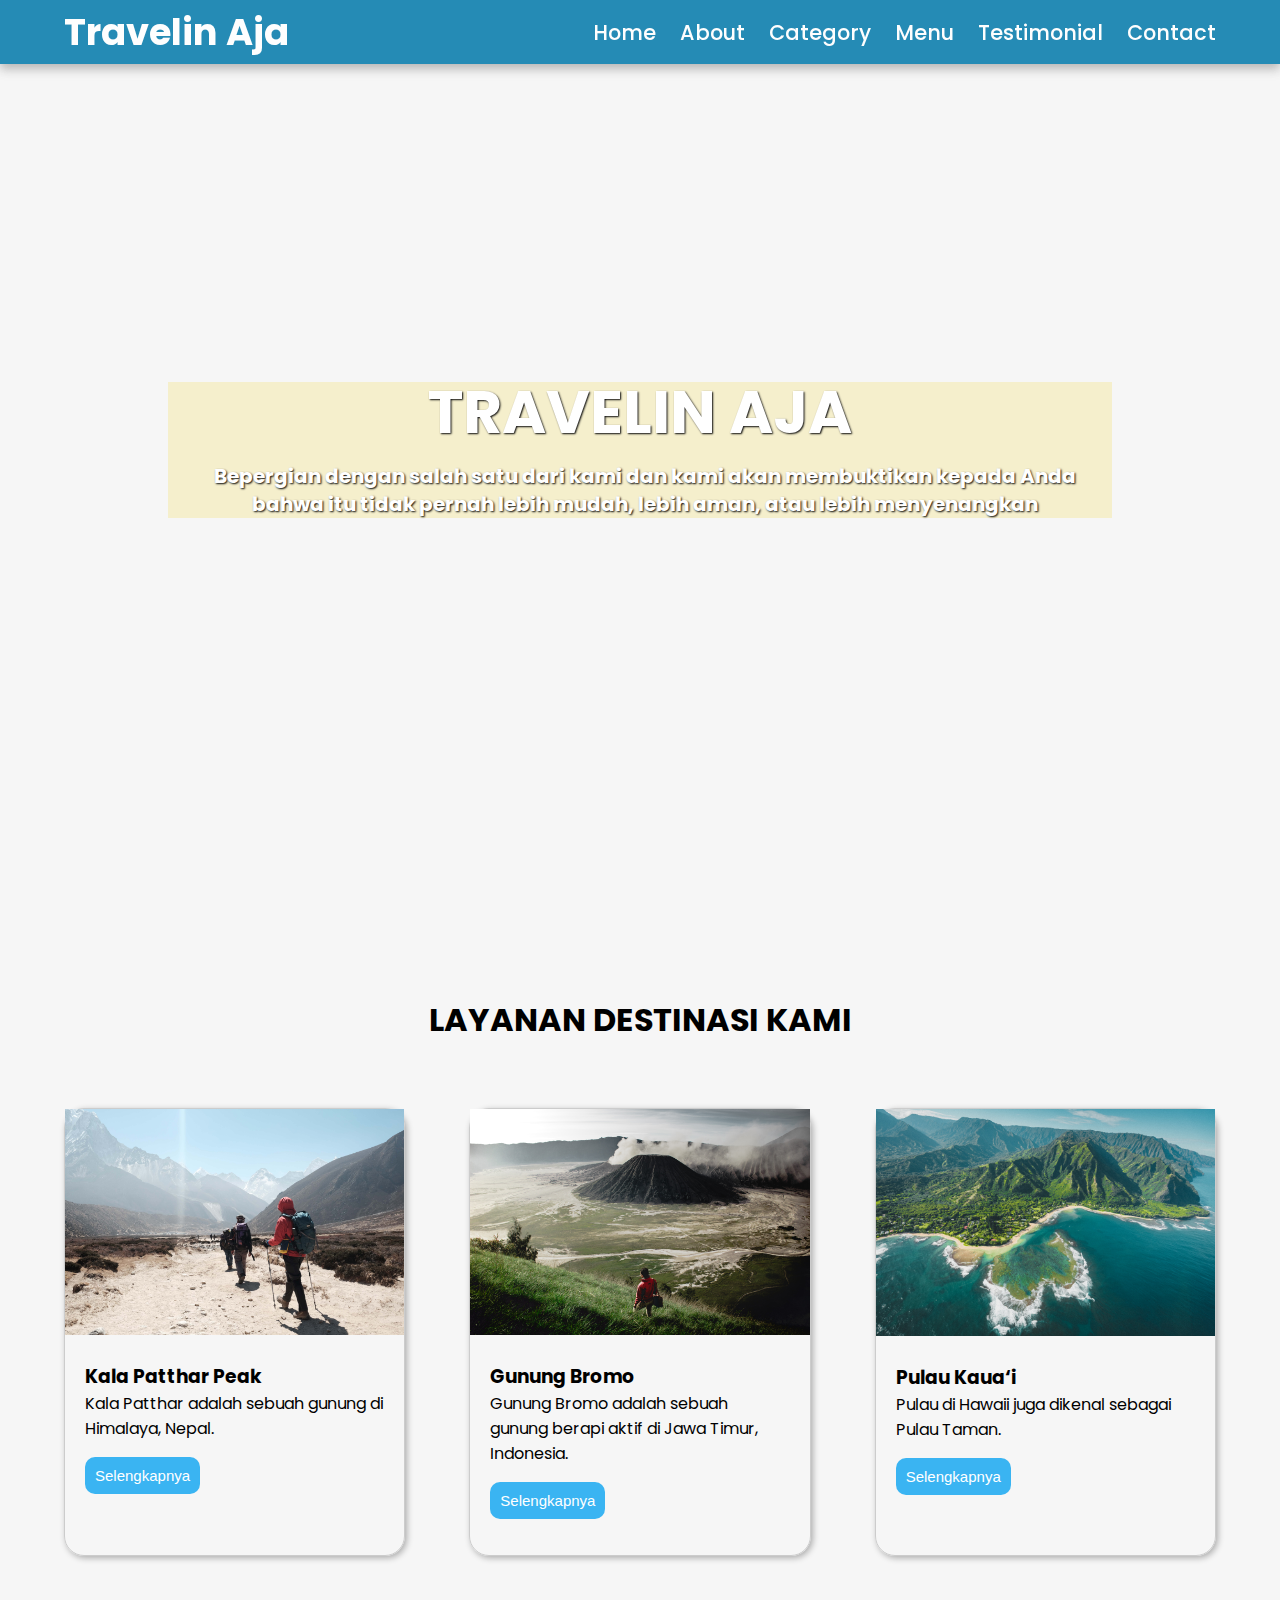
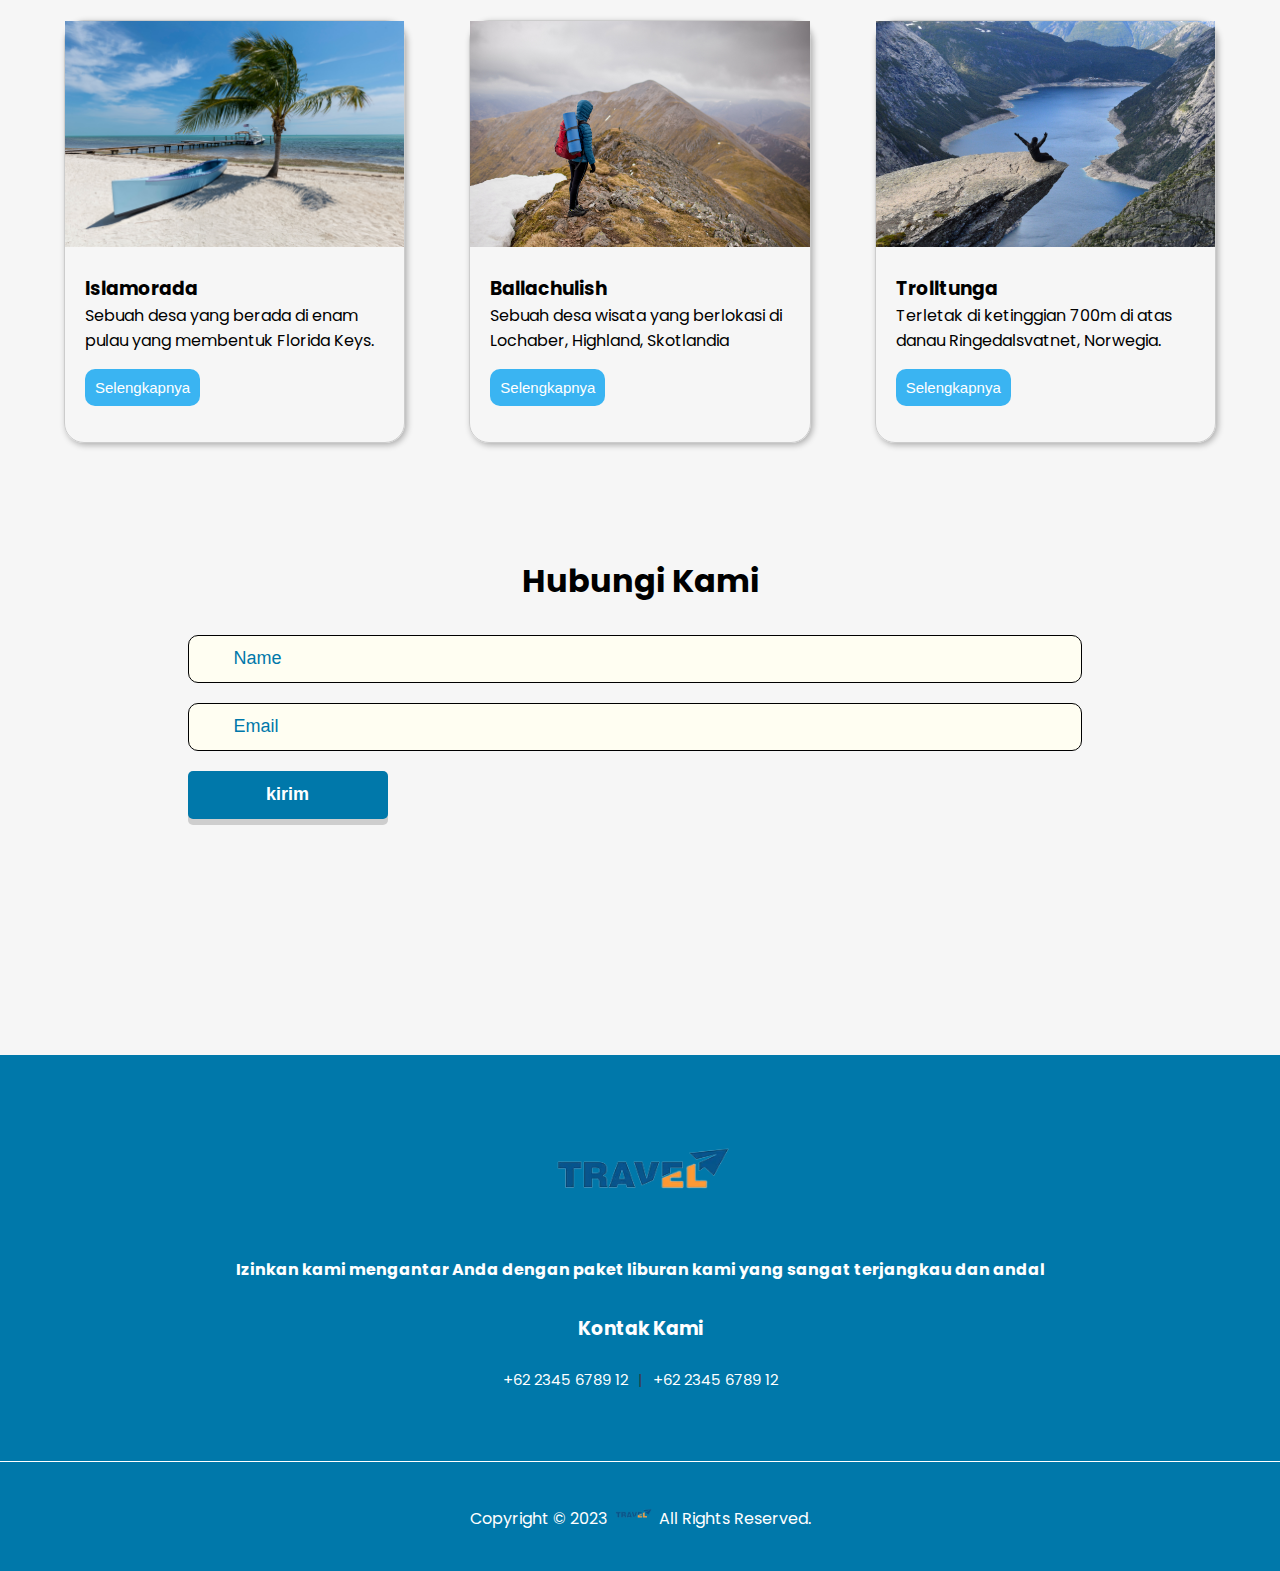
<file: index.html>
<!DOCTYPE html>
<html lang="en">
<head>
    <meta charset="UTF-8">
    <meta http-equiv="X-UA-Compatible" content="IE=edge">
    <meta name="viewport" content="width=device-width, initial-scale=1.0">
    <link rel="stylesheet" href="css/style.css">
    <link rel="icon" href="assets/ic-web.png">
    <link rel="stylesheet" href="https://cdnjs.cloudflare.com/ajax/libs/animate.css/4.1.1/animate.min.css"/>
    <title>Travelin Aja</title>
</head>
<body>
    <!-- Header Navbar -->
    <nav class="navbar">
        <div class="navbar-container container">
            <input type="checkbox" name="" id="">
            <div class="hamburger-lines">
                <span class="line line1"></span>
                <span class="line line2"></span>
                <span class="line line3"></span>
            </div>
            <ul class="menu-items">
                <li><a href="#">Home</a></li>
                <li><a href="#">About</a></li>
                <li><a href="#">Category</a></li>
                <li><a href="#">Menu</a></li>
                <li><a href="#">Testimonial</a></li>
                <li><a href="#">Contact</a></li>
            </ul>
            <h1 class="logo">Travelin Aja</h1>
        </div>
    </nav>

    <!-- Hero Section -->

    <div class="hero-section">
        <div class="hero-section-text">
          <h1 class="heading animate__animated animate__fadeInDown">TRAVELIN AJA</h1>
          <h5 class="paragraph animate__animated animate__fadeInUp">Bepergian dengan salah satu dari kami dan kami akan membuktikan kepada Anda bahwa itu tidak pernah lebih mudah, lebih aman, atau lebih menyenangkan</h5>
        </div>
      </div>
    
    <!-- Body Menu -->
    <div class="container">
        <div class="menu-title">
            <h1 class="animate__animated animate__fadeInUp">LAYANAN DESTINASI KAMI</h1>
        </div>
        <main class="grid">
            <article>
                <img src="assets/card-1.jpg" alt="Sample photo">
                <div class="text">
                    <h3>Kala Patthar Peak</h3>
                    <p>Kala Patthar adalah sebuah gunung di Himalaya, Nepal.</p>
                    <button href="#" class="btn-article">Selengkapnya</button>                
                </div>
            </article>
            <article>
                <img src="assets/card-2.jpg" alt="Sample photo">
                <div class="text">
                    <h3>Gunung Bromo</h3>
                    <p>Gunung Bromo adalah sebuah gunung berapi aktif di Jawa Timur, Indonesia.</p>
                    <button href="#" class="btn-article">Selengkapnya</button>                
                </div>
            </article>
            <article>
                <img src="assets/card-3.jpg" alt="Sample photo">
                <div class="text">
                    <h3>Pulau Kaua‘i</h3>
                    <p>Pulau di Hawaii juga dikenal sebagai Pulau Taman.</p>
                    <button href="#" class="btn-article">Selengkapnya</button>                
                </div>
            </article>
            <article>
                <img src="assets/card-4.jpg" alt="Sample photo">
                <div class="text">
                    <h3>Islamorada</h3>
                    <p>Sebuah desa yang berada di enam pulau yang membentuk Florida Keys.</p>
                    <button href="#" class="btn-article">Selengkapnya</button>                
                </div>
            </article>
            <article>
                <img src="assets/card-5.jpg" alt="Sample photo">
                <div class="text">
                    <h3>Ballachulish</h3>
                    <p>Sebuah desa wisata yang berlokasi di Lochaber, Highland, Skotlandia</p>
                    <button href="#" class="btn-article">Selengkapnya</button>                
                </div>
            </article>
            <article>
                <img src="assets/card-6.jpg" alt="Sample photo">
                <div class="text">
                    <h3>Trolltunga</h3>
                    <p>Terletak di ketinggian 700m di atas danau Ringedalsvatnet, Norwegia.</p>
                    <button href="#" class="btn-article">Selengkapnya</button>
                </div>
            </article>
        </main>
    </div>


    <!-- Form Menu -->
    <h1 style="margin-top: 3cm; text-align: center;" class="animate__animated animate__fadeInUp">Hubungi Kami</h1>
    <div class="wpcf7" id="wpcf7-f156-p143-o1 formwrap">
        <form action="/?page_id=143#wpcf7-f156-p143-o1" method="post" class="wpcf7-form" novalidate="novalidate">
            <div style="display: none;">
                <input type="hidden">
                <input type="hidden">
                <input type="hidden">
                <input type="hidden">
                <input type="hidden">
            </div>
            <p>
            <span class="Name">
                <input type="text" name="Name" value="" size="40" class="nameinput wpcf7-form-control wpcf7-text wpcf7-validates-as-required" aria-required="true" aria-invalid="false" placeholder="Name">
            </span>
            <span class="mail">
                <input type="email" name="Email"  size="40" class="emailinput wpcf7-form-control wpcf7-text wpcf7-email wpcf7-validates-as-required wpcf7-validates-as-email" aria-required="true" aria-invalid="false" placeholder="Email">
            </span>
            <button type="submit" class="btn-submit">kirim</button>
            </p>
        <div class="wpcf7-response-output wpcf7-display-none">
        </div>
    </form>
    </div>

    <!-- Footer  -->
    <section class="contact-area" id="contact">
        <div class="container">
            <div class="row">
                <div class="col-lg-6 offset-lg-3">
                    <div class="contact-content text-center">
                        <a href="#"><img src="assets/logo.png" alt="logo"></a>
                        <h4 style="margin-top: 2em;">Izinkan kami mengantar Anda dengan paket liburan kami yang sangat terjangkau dan andal</h4>
                        <div style="margin-top: 2em;">
                            <h3>Kontak Kami</h3>
                            <br>
                            <h6>+62 2345 6789 12<span>|</span>+62 2345 6789 12</h6>
                        </div>
                    </div>
                </div>
            </div>
        </div>
    </section>

    <footer>
        <p>Copyright &copy; 2023 <img src="assets/logo.png" alt="logo"> All Rights Reserved.</p>
    </footer>

</body>
</html>
</file>
<file: css/style.css>
@import url('https://fonts.googleapis.com/css2?family=Poppins:wght@500&display=swap');


*,
*::after,
*::before{
    box-sizing: border-box;
    padding: 0;
    margin: 0;
}

body {
position: relative;
font-family: "Poppins", sans-serif;
background-repeat: no-repeat;
background-size: cover;
background-color: #F6F6F6;
}


/* CSS Navbar */

.html{
    font-size: 62.5%;
}

.navbar input[type="checkbox"],
.navbar .hamburger-lines{
    display: none;
}

.container{
    max-width: 1200px;
    width: 90%;
    margin: auto;
}

.navbar{
    box-shadow: 0px 5px 10px 0px #aaa;
    position: fixed;
    width: 100%;
    background: #0078AA;
    color: #FFF;
    opacity: 0.85;
    z-index: 100;
}

.navbar-container{
    display: flex;
    justify-content: space-between;
    height: 64px;
    align-items: center;
}

.menu-items{
    order: 2;
    display: flex;
}
.logo{
    order: 1;
    font-size: 2.3rem;
}

.menu-items li{
    list-style: none;
    margin-left: 1.5rem;
    font-size: 1.3rem;
}

.navbar a{
    color: #FFF;
    text-decoration: none;
    font-weight: 500;
    transition: color 0.3s ease-in-out;
}

.navbar a:hover{
    color: #1e5adb;
}


/* CSS Hero */


.hero-section {
    background: url("https://images.unsplash.com/photo-1516815231560-8f41ec531527?ixlib=rb-4.0.3&ixid=MnwxMjA3fDB8MHxwaG90by1wYWdlfHx8fGVufDB8fHx8&auto=format&fit=crop&w=1467&q=80") 50% no-repeat;
    background-size: cover;
    height: 100vh;
    text-align: center;
    display: -webkit-flex;
    display: -ms-flexbox;
    display: flex;
    -webkit-align-items: center;
        -ms-flex-align: center;
            align-items: center;
    -webkit-justify-content: center;
        -ms-flex-pack: center;
            justify-content: center;
  }
  
  .hero-section .hero-section-text {
    color: #fefefe;
    background-color: #f3e2805b;
    text-shadow: 1px 1px 2px #0a0a0a;
    width: 25cm;
      }

  .heading{
    font-weight:700;
    color:#fff;
    font-size: 3.75rem;
    line-height: 1;
  }
  .paragraph{
    color: #fff;
    padding-left:10px;
    margin-top:20px;
    font-size: 1.25rem;
    line-height: 1.75rem;
  }
    

/* CSS Menu */

.grid {
display: grid;
grid-template-columns: repeat(auto-fill, minmax(280px, 1fr));
grid-gap: 4em;
align-items: stretch;
}

.grid > article {
border: 1px solid #ccc;
border-radius: 20px;
box-shadow: 2px 2px 6px 0px rgba(0, 0, 0, 0.3);
}

.grid > article img {
max-width: 100%;
}

.grid .text {
padding: 20px;
}

.menu-title{
    text-align: center;
    margin-bottom: 4em;
    margin-top: 6em;;
}

.btn-article{
    width: auto;
    color: #fff;
    padding: 10px;
    border: none;
    border-radius: 10px;
    background-color: #3AB4F2;
    margin: 1rem 0;
    font-size: 15px;
    cursor: pointer;
}


/* CSS form */
form {
    margin-left:auto;
    margin-right:auto;
    width: 965px;
    height: 450px;
    padding:30px;
    -moz-border-radius: 10px;
    -webkit-border-radius: 10px;
    border-radius: 10px;
    -moz-background-clip: padding;
    -webkit-background-clip: padding-box;
    background-clip: padding-box; 
    overflow: hidden; 
}

textarea{
	  background: #fffef2; 
    width: 894px;
    height: 110px;
    border: 1px solid black;
    -moz-border-radius: 10px;
    -webkit-border-radius: 10px;
    border-radius: 10px;
    -moz-background-clip: padding;
    -webkit-background-clip: padding-box;
    background-clip: padding-box; 
    display: block;
    font-family: 'Source Sans Pro', sans-serif;
    font-size: 18px;
    color: #fff;
    padding-left: 45px;
    padding-right: 20px;
    padding-top: 12px;
    margin-bottom: 20px;
    overflow: hidden;
}

select {
    width: 960px;
    height: 48px;
    line-height: 1.5;
    font-size: 1.4em;
    border: none;
    border-radius: 10px;
    -webkit-border-radius: 10px;
    -mox-border-radius: 10px;
    color: #fff;
    display: block;
    background: transparent;
    background-color: rgba(0,0,0,.4);
    margin-bottom: 20px;
    display: block;
    font-family: 'Source Sans Pro', sans-serif;
    font-size: 18px;
    appearance: none;
    -webkit-appearance: none;
    -moz-appearance: none;
}

.nameinput, .emailinput {
    width: 894px;
    height: 48px;
    border: none;
    -moz-border-radius: 10px;
    -webkit-border-radius: 10px;
    border-radius: 10px;
    -moz-background-clip: padding;
    -webkit-background-clip: padding-box;
    background-clip: padding-box; 
    display: block;
    font-family: 'Source Sans Pro', sans-serif;
    font-size: 18px;
    color: #fff;
    padding-left: 20px;
    padding-right: 20px;
    margin-bottom: 20px;
}

input[type=submit] {
    cursor: pointer;
}

input.nameinput {
	  background: #fffef2; 
	  padding-left: 45px;
      border: 1px solid black;
}

input.emailinput {
	  background: #fffef2;
	  padding-left: 45px;
      border: 1px solid black;
}

input.message {
	  background: #fffef2;
	  padding-left: 45px;
      border: 1px solid black;
}

select.indent {
	  padding-left: 45px;
    cursor: pointer;
}

::-webkit-input-placeholder {
	  color: #0078AA;
}

:-moz-placeholder{ 
    color: #0078AA; 
}

::-moz-placeholder {
    color: #0078AA;
}

:-ms-input-placeholder {  
	  color: #0078AA; 
}

input:focus, textarea:focus { 
	background-color: #eee582;
    -moz-box-shadow: 0 0 5px 1px #F6F6F6;
    -webkit-box-shadow: 0 0 5px 1px rgba(255,255,255,.5);
    box-shadow: 0 0 5px 1px rgba(255,255,255,.5);
	overflow: hidden; 
}

.btn-submit {
	border: none;
	font-family: 'Source Sans Pro', sans-serif;
    font-size: 18px;
    width: 200px;
    height: 48px;
    color: #fff;
    background: #0078AA;
    cursor: pointer;
    display: inline-block;
    font-weight: 700;
    position: relative;
    outline: none;
    box-shadow: 0 6px #cecece;
    border-radius: 5px;
    margin-right: 6px;
}

.flat {
	border: none;
	cursor: pointer;
	display: inline-block;
	outline: none;
    position: relative;
	-webkit-transition: all 0.3s;
	-moz-transition: all 0.3s;
	transition: all 0.3s;
}


.flat:before {
	position: absolute;
	height: 100%;
	left: 0;
	top: 0;
	line-height: 3;
	font-size: 140%;
	width: 60px;
}


.flat {
   width: 960px !important;
   height: 48px;
   overflow: hidden;
   margin-bottom: 20px;
   background: url(http://www.jordancundiff.com/wp-content/uploads/2014/03/icon-dropdown.png) no-repeat right;
}


/* CSS Footer */
img {
    max-width: 100%;
    height: auto;
}
        section {
            padding: 60px 0;
           /* min-height: 100vh;*/
        }
 ul {
            margin: 0;
            padding: 0;
            list-style: none;
        }
.contact-area {
    border-bottom: 1px solid #fff;
    text-align: center;
}

.contact-content p {
    font-size: 15px;
    margin: 30px 0 60px;
    position: relative;
}

.contact-content p::after {
    background: #353C46;
    bottom: -30px;
    content: "";
    height: 1px;
    left: 50%;
    position: absolute;
    transform: translate(-50%);
    width: 80%;
}

.contact-content h6 {
    color: #fff;
    font-size: 15px;
    font-weight: 400;
    margin-bottom: 10px;
}

.contact-content span {
    color: #353c47;
    margin: 0 10px;
}

.contact-social {
    margin-top: 30px;
}

.contact-social > ul {
    display: inline-flex;
}

.contact-social ul li a {
    border: 1px solid #fff;
    color: #fff;
    display: inline-block;
    height: 40px;
    margin: 0 10px;
    padding-top: 7px;
    transition: all 0.4s ease 0s;
    width: 40px;
}

.contact-social ul li a:hover {
    border: 1px solid #FAB702;
    color: #FAB702;
}

.contact-content img {
    max-width: 210px;
}

section, footer {
    background: #0078AA;
    color: #fff;
}

footer p {
    padding: 40px 0;
    text-align: center;
}

footer img {
    width: 44px;
}


@media only screen and ( min-width: 768px ) and ( max-width: 1035px ) {
  h1 { font-size: 80px; }
  form { width: 736px !important; }
    #wpcf7-f156-p143-o1\20 formwrap > form > p > span.wpcf7-form-control-wrap.Subject.flat > select, #wpcf7-f156-p143-o1\20 formwrap > form > p > span.wpcf7-form-control-wrap.Subject.flat { width: 731px !important; }
    .nameinput, .emailinput, #wpcf7-f156-p143-o1\20 formwrap > form > p > span.wpcf7-form-control-wrap.Message > textarea { width: 666px !important; }
}

@media only screen and ( max-width: 804px ) {
    h1 { font-size: 50px; }
  form { width: 450px !important; }
   #wpcf7-f156-p143-o1\20 formwrap > form > p > span.wpcf7-form-control-wrap.Subject.flat > select, #wpcf7-f156-p143-o1\20 formwrap > form > p > span.wpcf7-form-control-wrap.Subject.flat { width: 445px !important; }
    .nameinput, .emailinput, #wpcf7-f156-p143-o1\20 formwrap > form > p > span.wpcf7-form-control-wrap.Message > textarea { width: 380px !important; }
}

@media only screen and ( max-width: 517px ) {
     h1 { font-size: 30px; }
  form { width: 295px !important; }
  #wpcf7-f156-p143-o1\20 formwrap > form > p > span.wpcf7-form-control-wrap.Subject.flat > select, #wpcf7-f156-p143-o1\20 formwrap > form > p > span.wpcf7-form-control-wrap.Subject.flat { width: 290px !important; }
    .nameinput, .emailinput, #wpcf7-f156-p143-o1\20 formwrap > form > p > span.wpcf7-form-control-wrap.Message > textarea { width: 225px !important; }
  .btn { width: 110px; }
}


@media (max-width: 768px){
    .navbar{
        opacity: 0.95;
    }

    .navbar-container input[type="checkbox"],
    .navbar-container .hamburger-lines{
        display: block;
    }

    .navbar-container{
        display: block;
        position: relative;
        height: 64px;
    }

    .navbar-container input[type="checkbox"]{
        position: absolute;
        display: block;
        height: 32px;
        width: 30px;
        top: 20px;
        left: 20px;
        z-index: 5;
        opacity: 0;
        cursor: pointer;
    }

    .navbar-container .hamburger-lines{
        display: block;
        height: 28px;
        width: 35px;
        position: absolute;
        top: 20px;
        left: 20px;
        z-index: 2;
        display: flex;
        flex-direction: column;
        justify-content: space-between;
    }

    .navbar-container .hamburger-lines .line{
        display: block;
        height: 4px;
        width: 100%;
        border-radius: 10px;
        background: #fff;
    }
    
    .navbar-container .hamburger-lines .line1{
        transform-origin: 0% 0%;
        transition: transform 0.3s ease-in-out;
    }

    .navbar-container .hamburger-lines .line2{
        transition: transform 0.2s ease-in-out;
    }

    .navbar-container .hamburger-lines .line3{
        transform-origin: 0% 100%;
        transition: transform 0.3s ease-in-out;
    }

    .navbar .menu-items{
        padding-top: 100px;
        background: #0078AA;
        height: 100vh;
        max-width: 300px;
        transform: translate(-150%);
        display: flex;
        flex-direction: column;
        margin-left: -40px;
        padding-left: 40px;
        transition: transform 0.5s ease-in-out;
        box-shadow:  5px 0px 10px 0px #aaa;
        overflow: scroll;
    }

    .navbar .menu-items li{
        margin-bottom: 1.8rem;
        font-size: 1.1rem;
        font-weight: 500;
    }

    .logo{
        position: absolute;
        top: 10px;
        right: 15px;
        font-size: 2.5rem;
    }

    .navbar-container input[type="checkbox"]:checked ~ .menu-items{
        transform: translateX(0);
    }

    .navbar-container input[type="checkbox"]:checked ~ .hamburger-lines .line1{
        transform: rotate(45deg);
    }

    .navbar-container input[type="checkbox"]:checked ~ .hamburger-lines .line2{
        transform: scaleY(0);
    }

    .navbar-container input[type="checkbox"]:checked ~ .hamburger-lines .line3{
        transform: rotate(-45deg);
    }

}

@media (max-width: 500px){
    .navbar-container input[type="checkbox"]:checked ~ .logo{
        display: none;
    }
}
</file>
